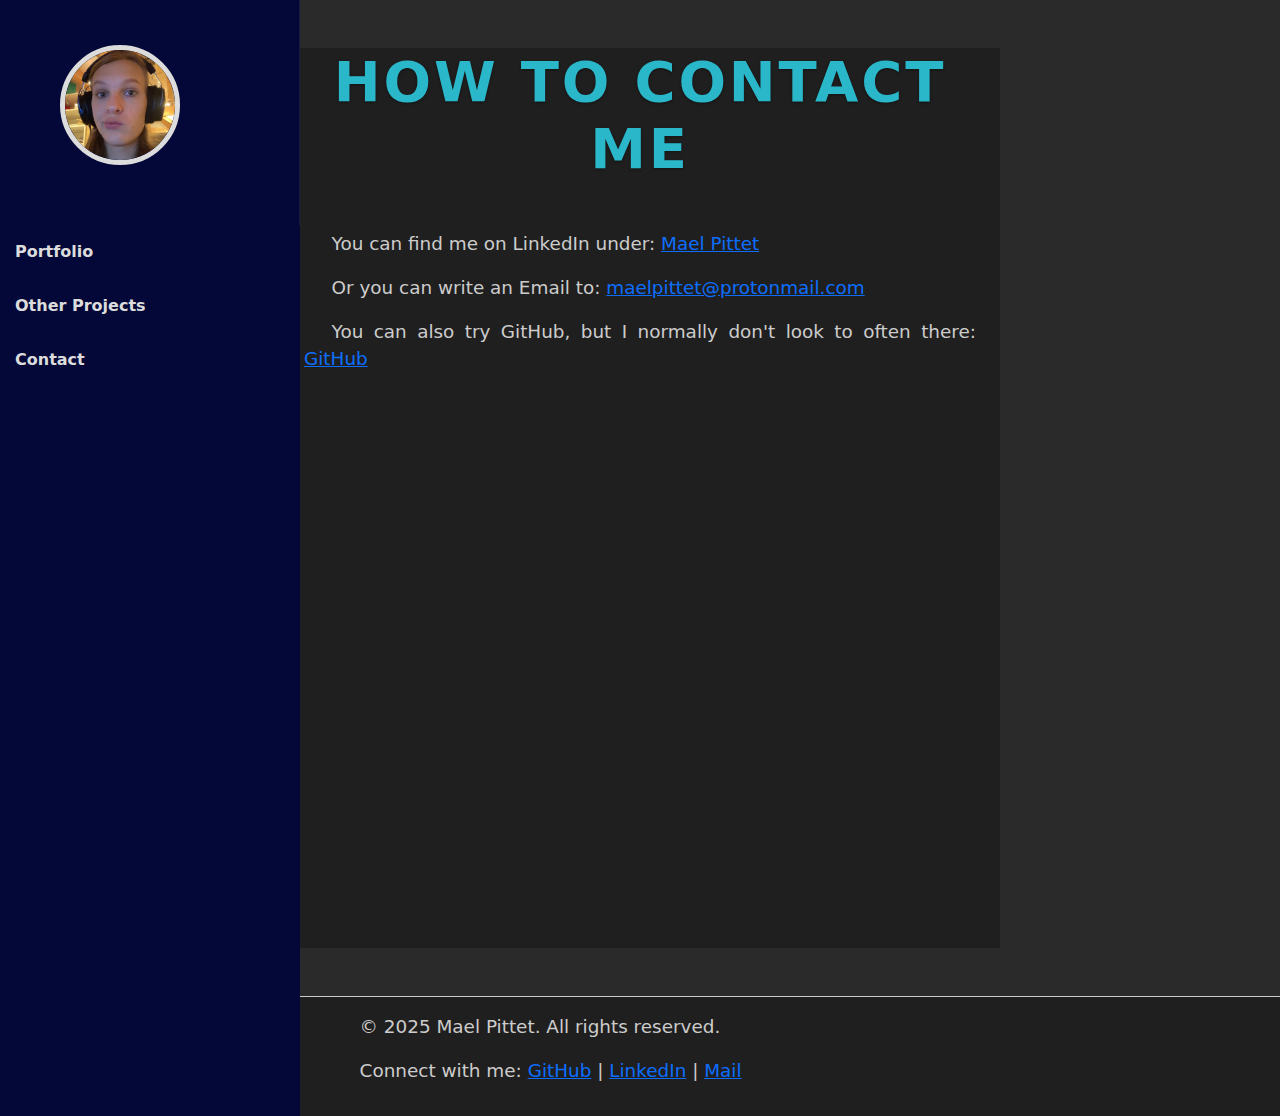
<file: html-files/contact.html>
<!DOCTYPE html>
<html lang="en">
<head>
  <meta charset="UTF-8">
  <meta name="viewport" content="width=device-width, initial-scale=1.0">
  <title>Mael Pittet Portfolio</title>
  <link rel="stylesheet" href="../styles.css">
  <!-- Bootstrap CSS (from CDN) -->
  <link href="https://cdn.jsdelivr.net/npm/bootstrap@5.3.0-alpha1/dist/css/bootstrap.min.css" rel="stylesheet">
</head>
<body>
  <header id="header" class="header">
    <!-- Profile Image -->
    <div class="profile-img">
      <a href="../index.html">
        <img src="../assets/img/ProfileFoto.jpeg" alt="Profile Picture" class="img-fluid rounded-circle">
      </a>
    </div>

    <!-- Navbar -->
    <ul id="navbar">
      <li><a class="navbarlink" href="portfolio.html">Portfolio</a></li>
      <li><a class="navbarlink" href="otherProjects.html">Other Projects</a></li>
      <li><a class="navbarlink" href="contact.html">Contact</a></li>
    </ul>
  </header>
  <div class="text">
    <h1 class="page-title">How to Contact me</h1>
    <p>
      You can find me on LinkedIn under: <a href="https://www.linkedin.com/in/mael-pittet" target="_blank" rel="noopener noreferrer">Mael Pittet</a>
    </p>
    <p>
      Or you can write an Email to: <a href="mailto:maelpittet@protonmail.com">maelpittet@protonmail.com</a>
    </p>
    <p>
      You can also try GitHub, but I normally don't look to often there: <a href="https://github.com/maelcool" target="_blank" rel="noopener noreferrer">GitHub</a>
    </p>
  </div>
<footer>
  <div class="footer-content">
    <p>© 2025 Mael Pittet. All rights reserved.</p>
    <p>
      Connect with me:
      <a href="https://github.com/maelcool" target="_blank" rel="noopener noreferrer">GitHub</a> |
      <a href="https://linkedin.com/in/your-linkedin-username" target="_blank" rel="noopener noreferrer">LinkedIn</a> |
      <a href="mailto:maelpittet@protonmail.com" rel="noopener noreferrer">Mail</a>
    </p>
  </div>
</footer>
</body>
</html>
</file>
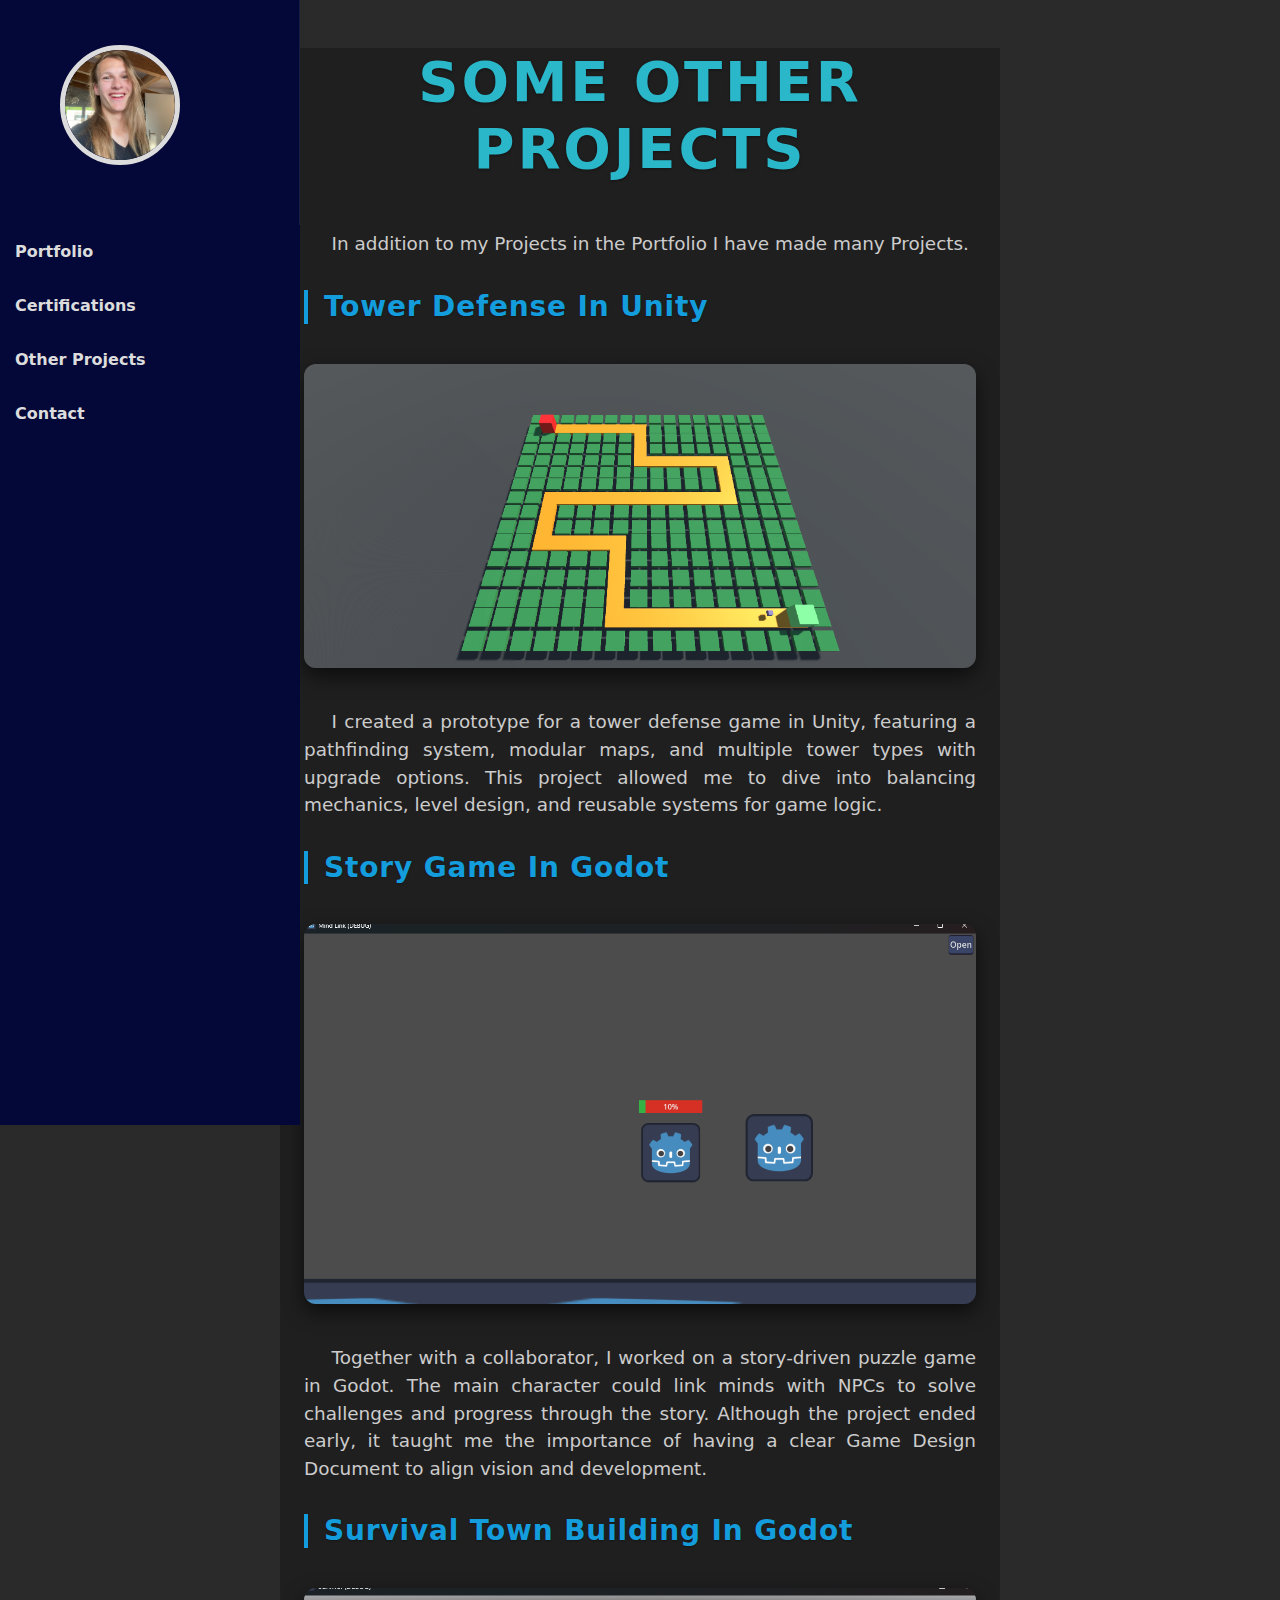
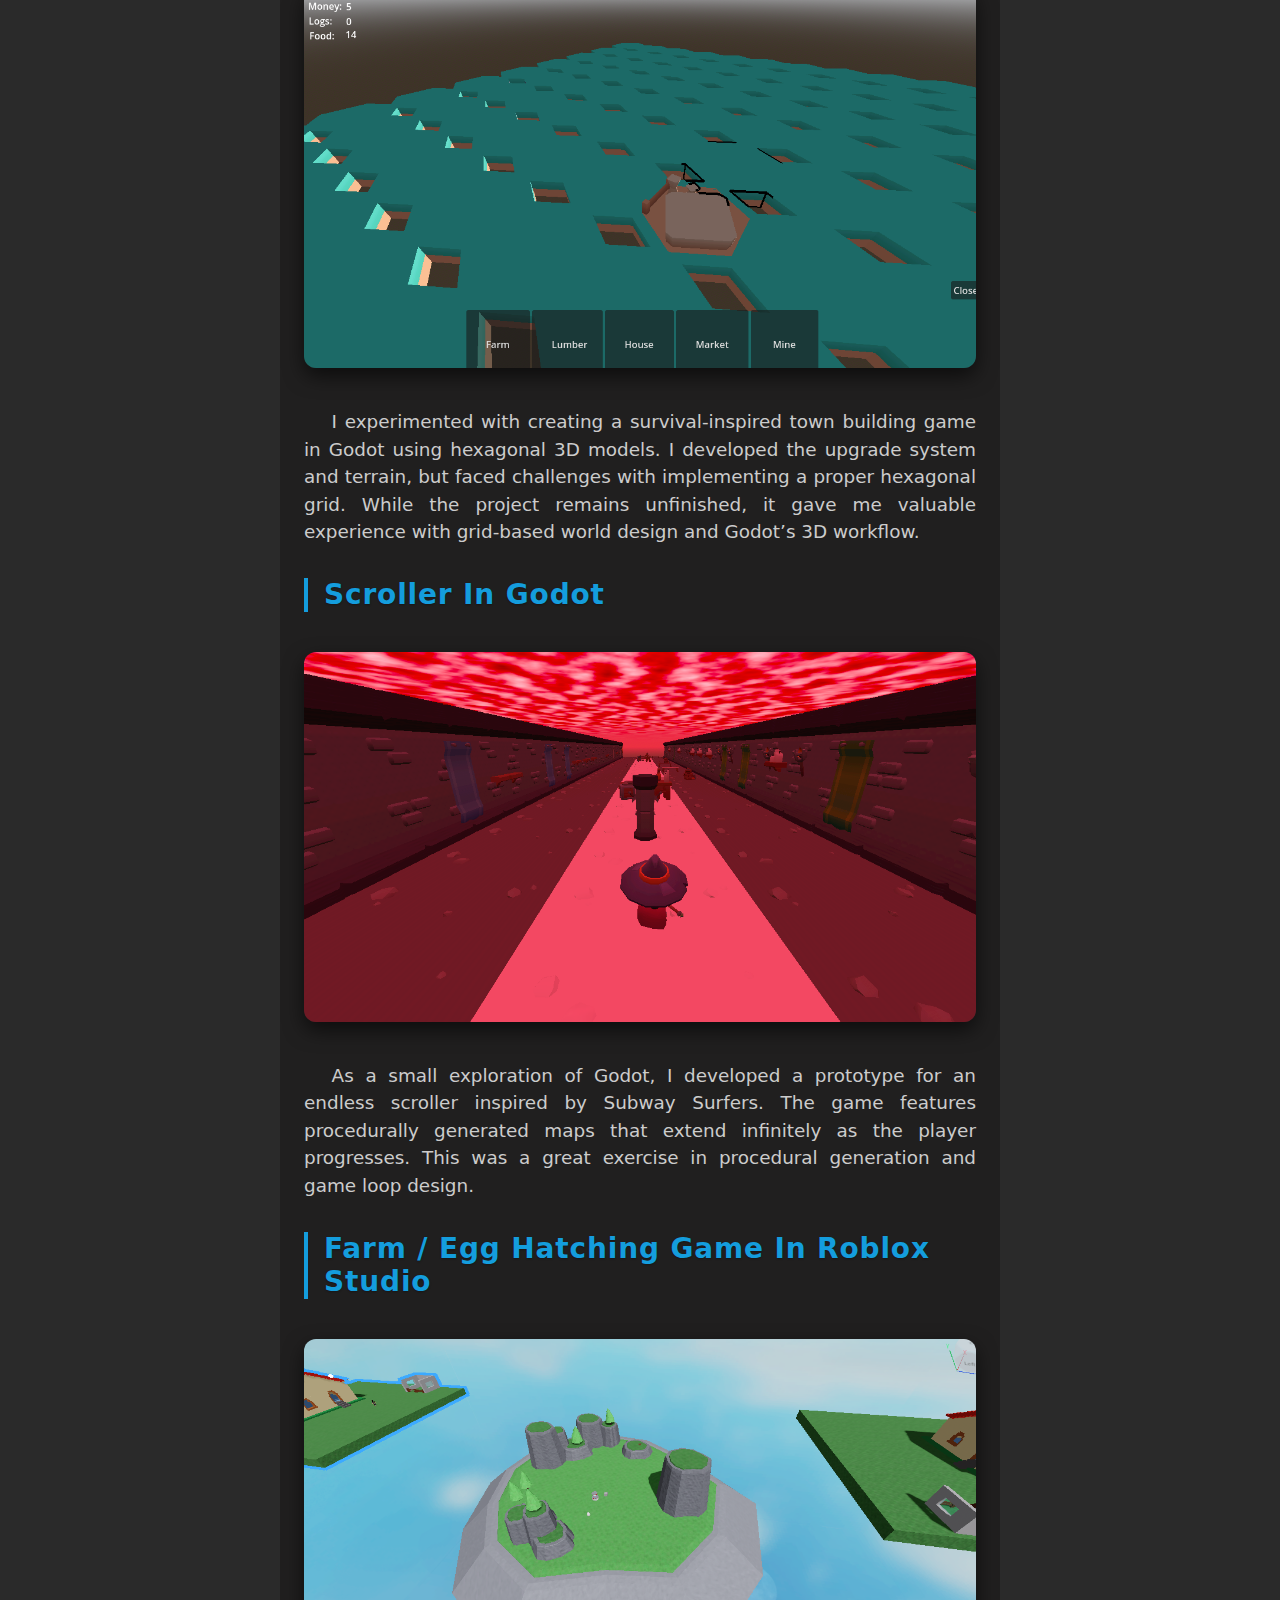
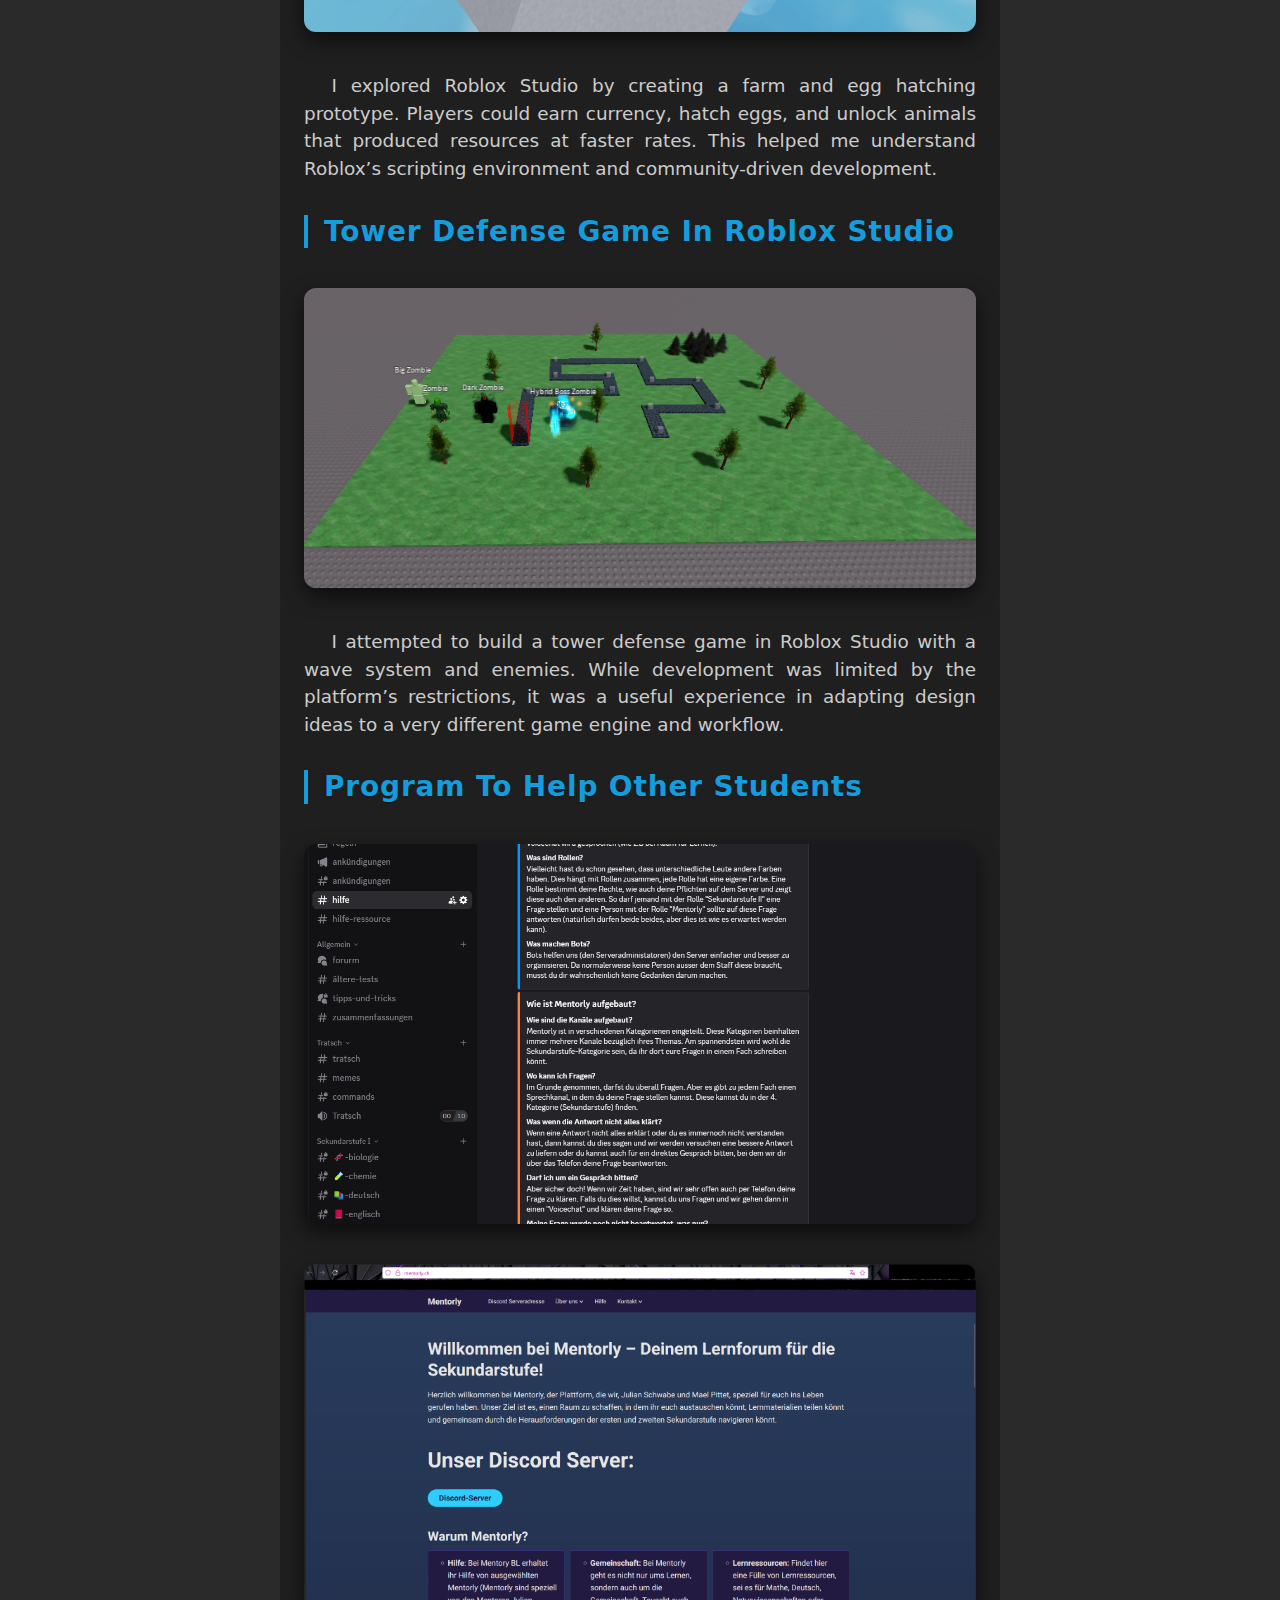
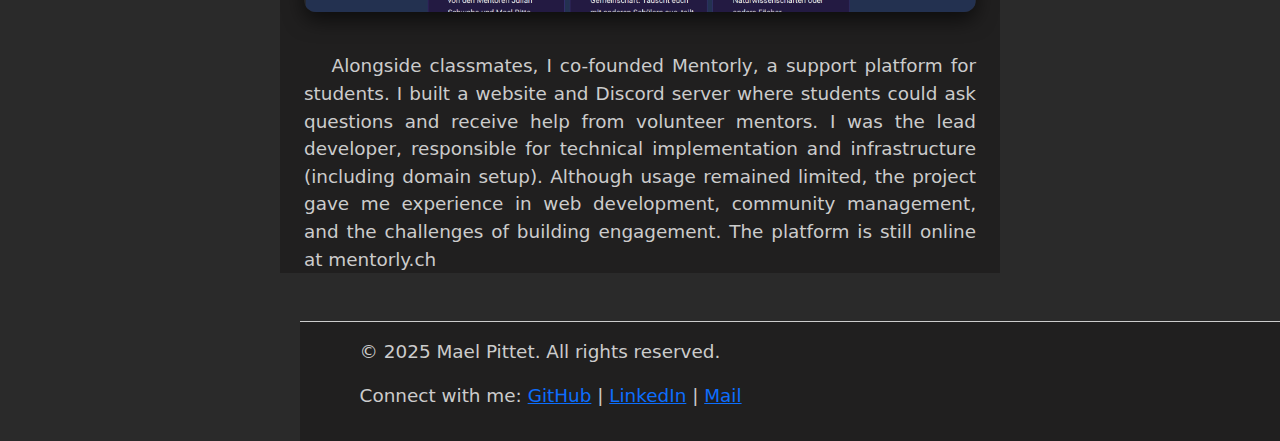
<file: html-files/otherProjects.html>
<!DOCTYPE html>
<html lang="en">
<head>
  <meta charset="UTF-8">
  <meta name="viewport" content="width=device-width, initial-scale=1.0">
  <title>Mael Pittet Portfolio</title>
  <link rel="stylesheet" href="../styles.css">
  <!-- Bootstrap CSS (from CDN) -->
  <link href="https://cdn.jsdelivr.net/npm/bootstrap@5.3.0-alpha1/dist/css/bootstrap.min.css" rel="stylesheet">
</head>
<body>
  <header id="header" class="header">
    <!-- Profile Image -->
    <div class="profile-img">
      <a href="../index.html">
        <img src="../assets/img/profile-picture.jpg" alt="Profile Picture" class="img-fluid rounded-circle">
      </a>
    </div>

    <!-- Navbar -->
    <ul id="navbar">
      <li><a class="navbarlink" href="portfolio.html">Portfolio</a></li>
      <li><a class="navbarlink" href="certifcations.html">Certifications</a></li>
      <li><a class="navbarlink" href="otherProjects.html">Other Projects</a></li>
      <li><a class="navbarlink" href="contact.html">Contact</a></li>
    </ul>
  </header>
  <div class="text">
    <h1 class="page-title">Some other Projects</h1>

    <p>
      In addition to my Projects in the Portfolio I have made many Projects.
    </p>

    <!-- Unity -->
    <h3 class="Portfolio-Title">Tower Defense in Unity</h3>
    <img src="../assets/img/TowerDefense.png" alt="Project Screenshot 1" class="content-img"/>

    <p>
     I created a prototype for a tower defense game in Unity, featuring a pathfinding system, modular maps, and multiple tower types with upgrade options. This project allowed me to dive into balancing mechanics, level design, and reusable systems for game logic.
    </p>


    <h3 class="Portfolio-Title">Story Game in Godot</h3>
    <img src="../assets/img/MindLink.png" alt="Project Screenshot 1" class="content-img"/>

    <p>
    Together with a collaborator, I worked on a story-driven puzzle game in Godot. The main character could link minds with NPCs to solve challenges and progress through the story. Although the project ended early, it taught me the importance of having a clear Game Design Document to align vision and development.
    </p>

    <!-- Godot -->
    <h3 class="Portfolio-Title">Survival Town Building in Godot</h3>
    <img src="../assets/img/Survival.png" alt="Project Screenshot 1" class="content-img"/>

    <p>
      I experimented with creating a survival-inspired town building game in Godot using hexagonal 3D models. I developed the upgrade system and terrain, but faced challenges with implementing a proper hexagonal grid. While the project remains unfinished, it gave me valuable experience with grid-based world design and Godot’s 3D workflow.
    </p>

    <h3 class="Portfolio-Title">Scroller in Godot</h3>
    <img src="../assets/img/DungeonScroller.png" alt="Project Screenshot 1" class="content-img"/>

    <p>
     As a small exploration of Godot, I developed a prototype for an endless scroller inspired by Subway Surfers. The game features procedurally generated maps that extend infinitely as the player progresses. This was a great exercise in procedural generation and game loop design.
    </p>

    <!-- Roblox Studio -->
     <h3 class="Portfolio-Title">Farm / Egg hatching Game in Roblox Studio</h3>
    <img src="../assets/img/Roblox-Farm.png" alt="Project Screenshot 1" class="content-img"/>

    <p>
      I explored Roblox Studio by creating a farm and egg hatching prototype. Players could earn currency, hatch eggs, and unlock animals that produced resources at faster rates. This helped me understand Roblox’s scripting environment and community-driven development.
    </p>


    <h3 class="Portfolio-Title">Tower Defense Game in Roblox Studio</h3>
    <img src="../assets/img/Roblox-TowerDefense.png" alt="Project Screenshot 1" class="content-img"/>

    <p>
      I attempted to build a tower defense game in Roblox Studio with a wave system and enemies. While development was limited by the platform’s restrictions, it was a useful experience in adapting design ideas to a very different game engine and workflow.
    </p>


    <!-- Side Project -->
    <h3 class="Portfolio-Title">Program to help other Students</h3>
    <img src="../assets/img/Mentorly-DC.png" alt="Project Screenshot 1" class="content-img"/>
    <img src="../assets/img/Mentorly-Website.png" alt="Project Screenshot 1" class="content-img"/>

    <p>
    Alongside classmates, I co-founded Mentorly, a support platform for students. I built a website and Discord server where students could ask questions and receive help from volunteer mentors. I was the lead developer, responsible for technical implementation and infrastructure (including domain setup).
    Although usage remained limited, the project gave me experience in web development, community management, and the challenges of building engagement. The platform is still online at mentorly.ch
    </p>

    

    
  </div>

  <!-- Footnotes section -->
<footer>
  <div class="footer-content">
    <p>© 2025 Mael Pittet. All rights reserved.</p>
    <p>
      Connect with me:
      <a href="https://github.com/maelcool" target="_blank" rel="noopener noreferrer">GitHub</a> |
      <a href="https://linkedin.com/in/your-linkedin-username" target="_blank" rel="noopener noreferrer">LinkedIn</a> |
      <a href="mailto:maelpittet@protonmail.com" rel="noopener noreferrer">Mail</a>
    </p>
  </div>
</footer>
</body>
</html>
</file>
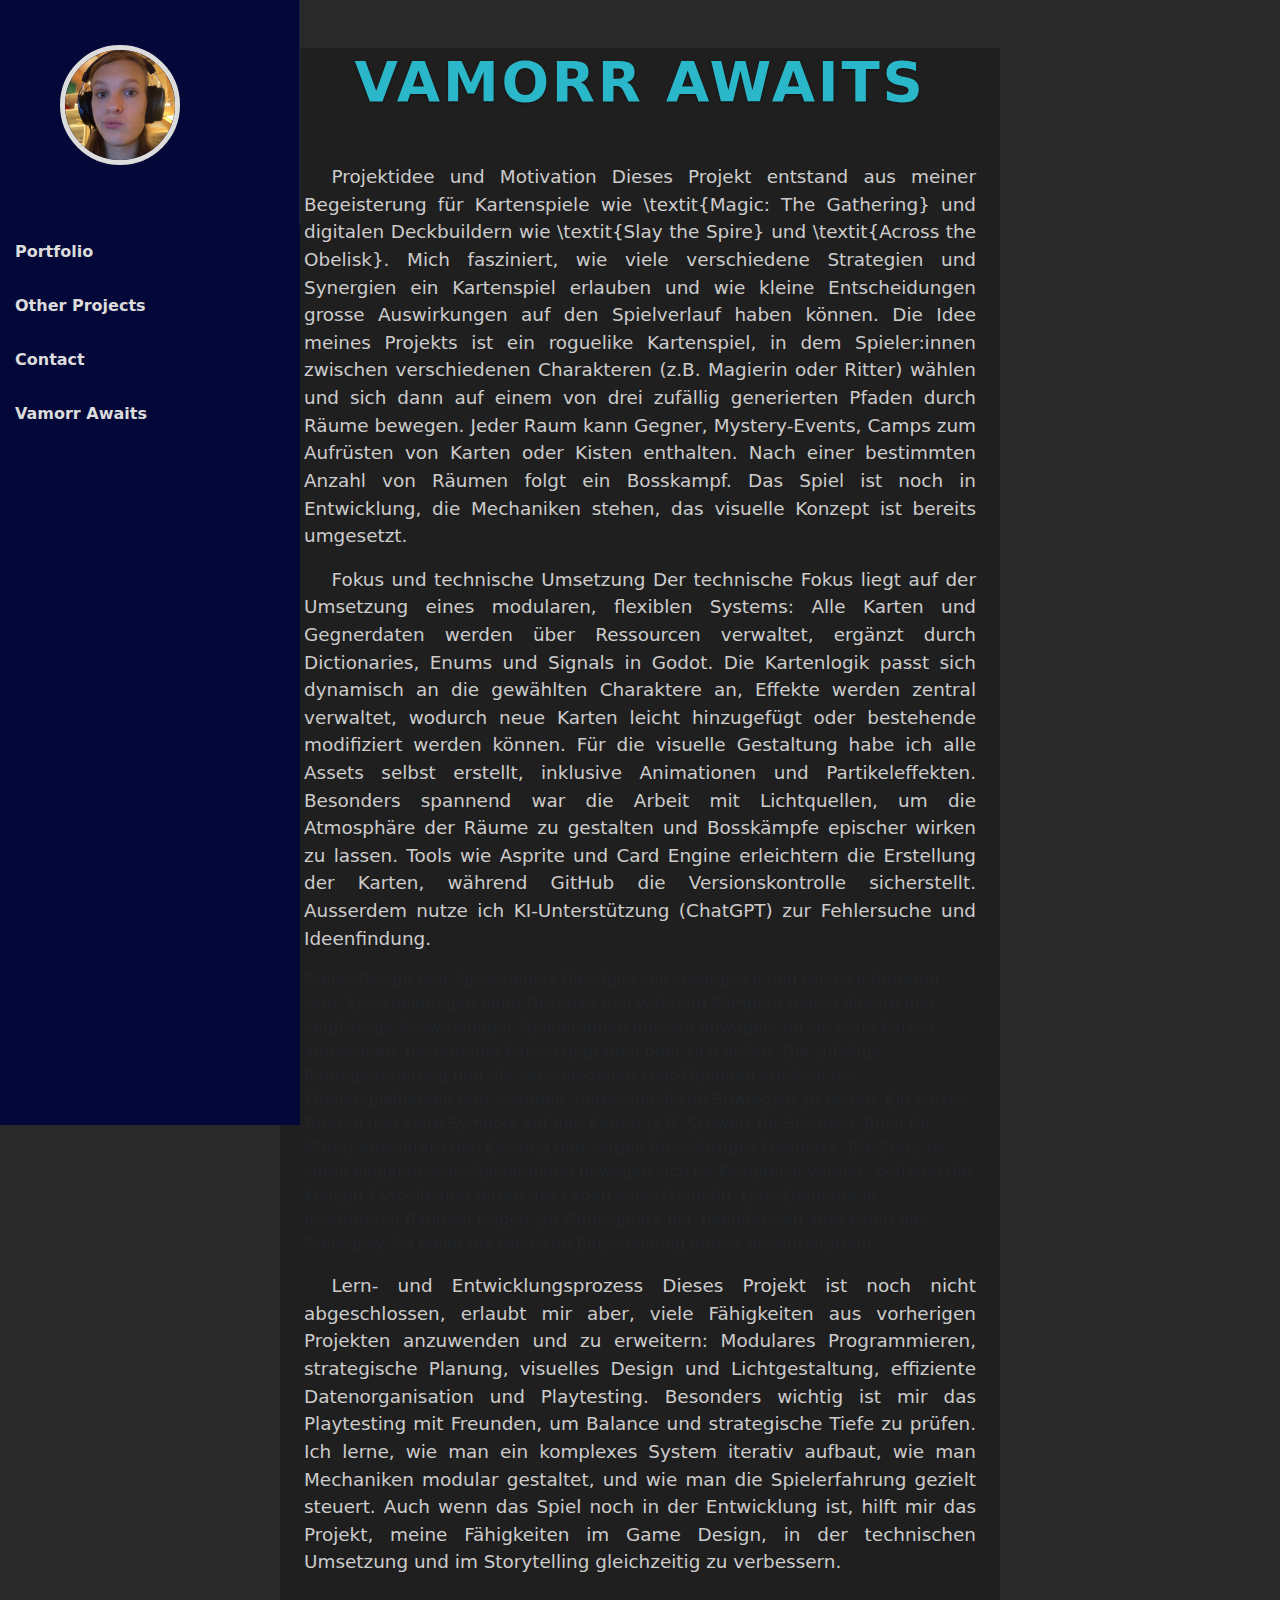
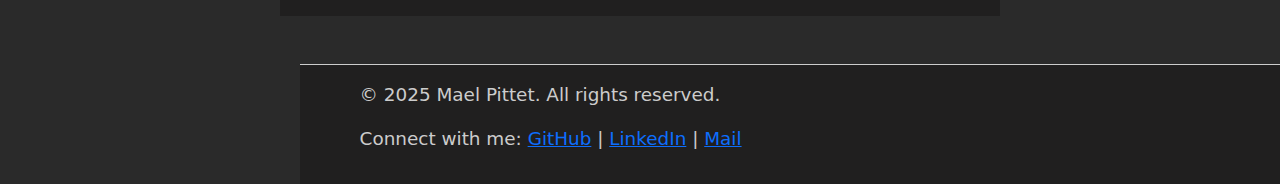
<file: html-files/vamorrAwaits.html>
<!DOCTYPE html>
<html lang="en">
<head>
  <meta charset="UTF-8">
  <meta name="viewport" content="width=device-width, initial-scale=1.0">
  <title>Mael Pittet Portfolio</title>
  <link rel="stylesheet" href="../styles.css">
  <!-- Bootstrap CSS (from CDN) -->
  <link href="https://cdn.jsdelivr.net/npm/bootstrap@5.3.0-alpha1/dist/css/bootstrap.min.css" rel="stylesheet">
</head>
<body>
  <header id="header" class="header">
    <!-- Profile Image -->
    <div class="profile-img">
      <a href="../index.html">
        <img src="../assets/img/ProfileFoto.jpeg" alt="Profile Picture" class="img-fluid rounded-circle">
      </a>
    </div>

    <!-- Navbar -->
    <ul id="navbar">
      <li><a class="navbarlink" href="portfolio.html">Portfolio</a></li>
      <li><a class="navbarlink" href="otherProjects.html">Other Projects</a></li>
      <li><a class="navbarlink" href="contact.html">Contact</a></li>
      <li><a class="navbarlink" href="vamorrAwaits.html">Vamorr Awaits</a></li>
    </ul>
  </header>
<div class="text">
    <h1 class="page-title">Vamorr Awaits</h1>

    <p>
        Projektidee und Motivation
        Dieses Projekt entstand aus meiner Begeisterung für Kartenspiele wie \textit{Magic: The Gathering} und digitalen Deckbuildern wie \textit{Slay the Spire} und \textit{Across the Obelisk}. Mich fasziniert, wie viele verschiedene Strategien und Synergien ein Kartenspiel erlauben und wie kleine Entscheidungen grosse Auswirkungen auf den Spielverlauf haben können. 

        Die Idee meines Projekts ist ein roguelike Kartenspiel, in dem Spieler:innen zwischen verschiedenen Charakteren (z.B. Magierin oder Ritter) wählen und sich dann auf einem von drei zufällig generierten Pfaden durch Räume bewegen. Jeder Raum kann Gegner, Mystery-Events, Camps zum Aufrüsten von Karten oder Kisten enthalten. Nach einer bestimmten Anzahl von Räumen folgt ein Bosskampf. Das Spiel ist noch in Entwicklung, die Mechaniken stehen, das visuelle Konzept ist bereits umgesetzt.
        
    <p>Fokus und technische Umsetzung 
    Der technische Fokus liegt auf der Umsetzung eines modularen, flexiblen Systems: Alle Karten und Gegnerdaten werden über Ressourcen verwaltet, ergänzt durch Dictionaries, Enums und Signals in Godot. Die Kartenlogik passt sich dynamisch an die gewählten Charaktere an, Effekte werden zentral verwaltet, wodurch neue Karten leicht hinzugefügt oder bestehende modifiziert werden können. 

    Für die visuelle Gestaltung habe ich alle Assets selbst erstellt, inklusive Animationen und Partikeleffekten. Besonders spannend war die Arbeit mit Lichtquellen, um die Atmosphäre der Räume zu gestalten und Bosskämpfe epischer wirken zu lassen. Tools wie Asprite und Card Engine erleichtern die Erstellung der Karten, während GitHub die Versionskontrolle sicherstellt. Ausserdem nutze ich KI-Unterstützung (ChatGPT) zur Fehlersuche und Ideenfindung.
    </p>
    Game-Design und Spielerlebnis
    Das Spiel soll strategisch und taktisch fordernd sein: Entscheidungen beim Deckbau und während Kämpfen haben direkte und langfristige Auswirkungen. Spieler:innen müssen abwägen, ob sie neue Karten aufnehmen, bestehende Karten upgraden oder sich heilen. Die zufällige Raumgenerierung und die verschiedenen Loot-Optionen erhöhen die Wiederspielbarkeit und erlauben, unterschiedliche Strategien zu testen. Ein kurzes Tutorial und klare Symbole auf den Karten (z.B. Schwert für Schaden, Buch für Mana) erleichtern den Einstieg und sorgen für sofortiges Feedback.

    Die Story ist subtil eingebunden: Spieler:innen bewegen sich im Königreich Vamorr, befreien die Königin Ysabelle und retten das Leben einer Freundin. Lore-Elemente in bestimmten Räumen tragen zur Atmosphäre bei, beeinflussen aber kaum das Gameplay. So bleibt die taktische Entscheidung immer im Vordergrund.
    </p>
    <p>
    Lern- und Entwicklungsprozess
    Dieses Projekt ist noch nicht abgeschlossen, erlaubt mir aber, viele Fähigkeiten aus vorherigen Projekten anzuwenden und zu erweitern: Modulares Programmieren, strategische Planung, visuelles Design und Lichtgestaltung, effiziente Datenorganisation und Playtesting. Besonders wichtig ist mir das Playtesting mit Freunden, um Balance und strategische Tiefe zu prüfen.  

    Ich lerne, wie man ein komplexes System iterativ aufbaut, wie man Mechaniken modular gestaltet, und wie man die Spielerfahrung gezielt steuert. Auch wenn das Spiel noch in der Entwicklung ist, hilft mir das Projekt, meine Fähigkeiten im Game Design, in der technischen Umsetzung und im Storytelling gleichzeitig zu verbessern.

    </p>
    <br>
  </div>

  <!-- Footnotes section -->
<footer>
  <div class="footer-content">
    <p>© 2025 Mael Pittet. All rights reserved.</p>
    <p>
      Connect with me:
      <a href="https://github.com/maelcool" target="_blank" rel="noopener noreferrer">GitHub</a> |
      <a href="https://linkedin.com/in/your-linkedin-username" target="_blank" rel="noopener noreferrer">LinkedIn</a> |
      <a href="mailto:maelpittet@protonmail.com" rel="noopener noreferrer">Mail</a>
    </p>
  </div>
</footer>
</body>
</html>
</file>
<file: styles.css>
/*--------------------------------------------------------------
# Variables
--------------------------------------------------------------*/
:root {
  --background-color: #030838;
  --page-Background: #2a2a2a;
  --text-Background: #201f1f;
  --default-color: #dcdcdc;
  --heading-color: #050d18;
  --accent-color: #149ddd;
  --surface-color: #ffffff;
  --contrast-color: #ffffff;
}
html, body {
  background-color: var(--page-Background) !important;
}
/* Body */
body {
  margin: 0;
  font-family: 'Segoe UI', Tahoma, Geneva, Verdana, sans-serif;                
  line-height: 1.65;
  -webkit-font-smoothing: antialiased;
  -moz-osx-font-smoothing: grayscale;
  background-color: var(--page-Background);
}

/*--------------------------------------------------------------
# Header
--------------------------------------------------------------*/
.header {
  color: var(--default-color);
  background-color: var(--background-color);
  position: fixed;
  top: 0;
  left: 0;
  bottom: 0;
  padding: 0 15px;
  width: 300px;
  transition: all ease-in-out 0.3s;
  overflow-y: auto;
  z-index: 997;
  border-right: 1px solid color-mix(in srgb, var(--default-color), transparent 90%);
}

.header .profile-img {
  position: fixed;  /* Position it relative to the .header container */
  top: 5%;  /* Adjust this value to move the image upwards */
  left: 120px;  /* Centers the image horizontally */
  transform: translateX(-50%);  /* Adjusts the centering to be perfectly centered */
  z-index: 1000;  /* Keeps it above the navbar */
}

/* Image Style */
.header .profile-img img {
  width: 120px;  /* Image size */
  height: 120px;
  border-radius: 50%;  /* Circular image */
  object-fit: cover;  /* Makes sure the image fits nicely */
  border: 5px solid var(--default-color);  /* Border color */
}

/* H3 Styling */
.Portfolio-Title {
   font-size: 1.75rem;
  font-weight: 600;
  color: var(--accent-color);
  margin-top: 2rem;
  margin-bottom: 1rem;
  letter-spacing: 0.03em;
  text-transform: capitalize;
  border-left: 4px solid var(--accent-color);
  padding-left: 1rem;
  text-shadow: 0 1px 2px rgba(0, 0, 0, 0.3);
}


/* Navbar Styling */
#navbar {
  list-style: none;
  padding: 0;
  margin: 0;
  position: fixed;
  top: 25%;
  left: 0;
  width: 300px;
  height: 100%;
  background-color: var(--background-color);
  z-index: 999;
}

#navbar .navbarlink {
  display: block;
  padding: 15px;
  color: var(--default-color);
  text-decoration: none;
  font-weight: bold;
  transition: background-color 0.3s;
}

#navbar .navbarlink:hover {
  background-color: var(--accent-color);
  color: var(--contrast-color);
}
/* Reset and base */
* {
  box-sizing: border-box;
}

/* Container */
.text {
  max-width: 720px;
  margin: 3rem auto;
  min-height: 100vh;
  padding: 0 1.5rem;
  background-color: var(--text-Background);
}
.text .text-index {
  width: 1100px;
  height: 40vh;
}

/* Title */
.page-title {
  font-weight: 700;
  font-size: 3.5rem;
  color: #2ab7ca;                 /* Soft cyan accent */
  text-align: center;
  margin-bottom: 3rem;
  letter-spacing: 0.05em;
  text-transform: uppercase;
  text-shadow: 0 1px 3px rgba(0,0,0,0.4);
}

/* Paragraphs */
p {
  font-size: 1.15rem;
  margin-bottom: 2.5rem;
  color: #ccc;
  font-weight: 400;
  text-align: justify;
  text-indent: 1.5em;
}

/* Images */
.index-img {
  max-height: 1000px;
}
.content-img {
  display: block;
  width: 100%;
  max-height: 380px;
  object-fit: cover;
  border-radius: 12px;
  margin: 2.5rem 0;
  box-shadow:
    0 8px 20px rgba(0, 0, 0, 0.6),
    inset 0 0 40px rgba(255, 255, 255, 0.05);
  transition: transform 0.3s ease, box-shadow 0.3s ease;
  cursor: pointer;
}

.content-img:hover {
  transform: scale(1.03);
  box-shadow:
    0 12px 30px rgba(42, 183, 202, 0.6),
    inset 0 0 50px rgba(42, 183, 202, 0.15);
}

/* Responsive */
@media (max-width: 768px) {
  .container {
    margin: 2rem 1rem;
  }
  
  .page-title {
    font-size: 2.8rem;
  }
  
  p {
    font-size: 1rem;
    text-indent: 1em;
    margin-bottom: 2rem;
  }
  
  .content-img {
    max-height: 280px;
    margin: 2rem 0;
  }
}

footer {
  margin-left: 300px;  /* Push footer right by navbar width */
  font-size: 0.85rem;
  color: #666;
  margin-top: 3rem;
  border-top: 1px solid #ccc;
  padding: 1rem 2rem;  /* add some padding for nicer spacing */
  background-color: #201f1f; /* optional: match your page background */
}
</file>
